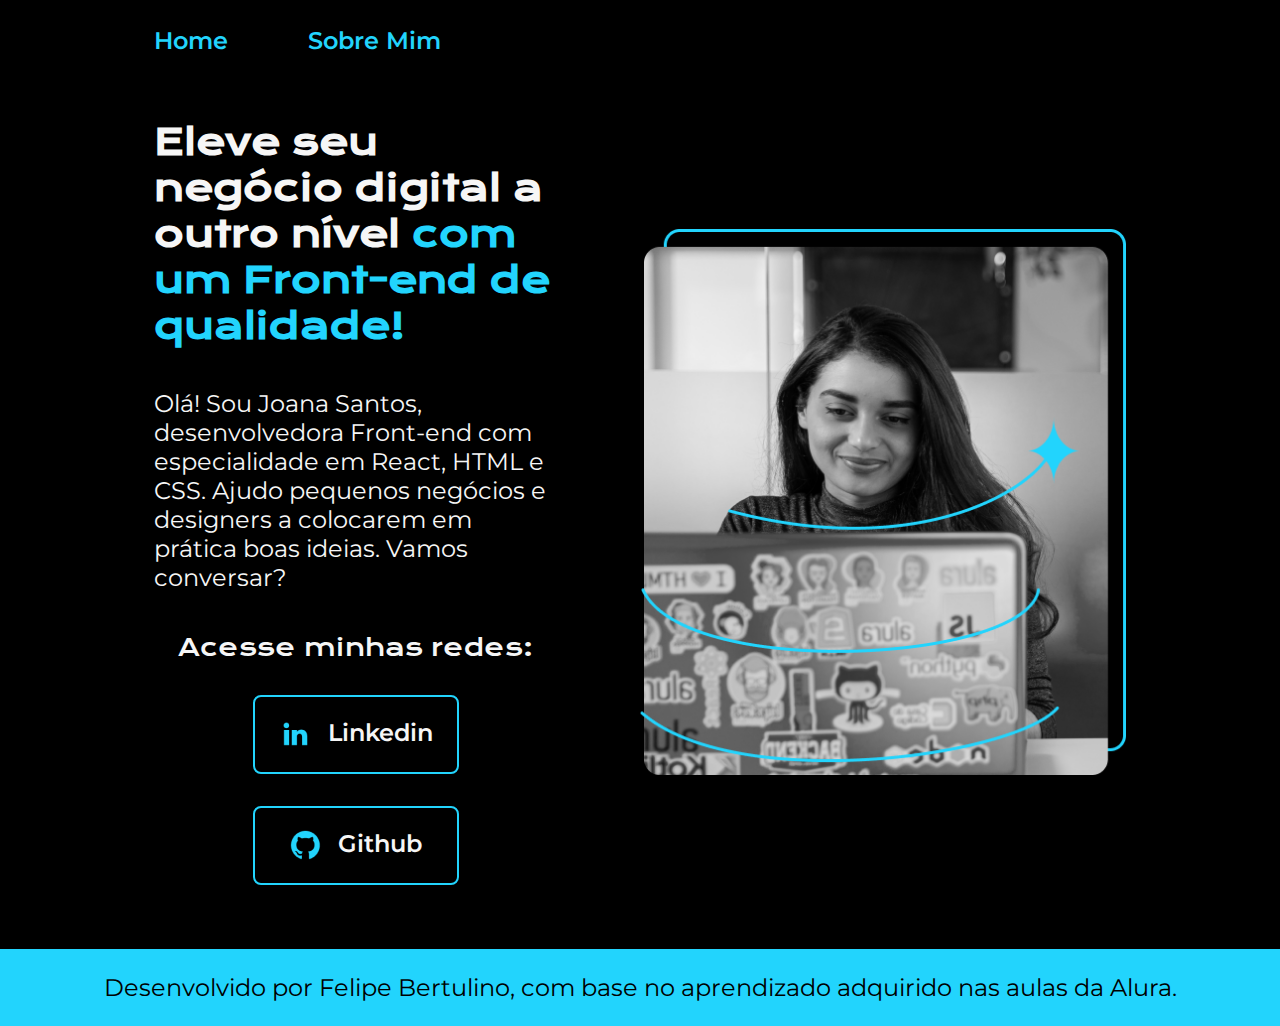
<file: HTML_CSS_Tags_Estrutura/index.html>
<!DOCTYPE html>
<html lang="pt-br">
<head>
    <meta charset="UTF-8">
    <meta name="viewport" content="width=device-width, initial-scale=1.0">
    <link rel="stylesheet" href="./styles/style.css">
    <title>Portfolio</title>
</head>
<body>
    <header class="cabecalho">
        <nav class="cabecalho__menu">
            <a href="index.html" class="cabecalho__menu__link">Home</a>
            <a href="about.html" class="cabecalho__menu__link">Sobre Mim</a>
        </nav>
    </header>
    <main class="apresentacao">
        <section class="apresentacao__conteudo">
            <h1 class="apresentacao__conteudo__titulo">Eleve seu negócio digital a outro nível <strong class = "titulo-destaque">com um Front-end de qualidade!</strong></h1>
            <p class="apresentacao__conteudo__texto">Olá! Sou Joana Santos, desenvolvedora Front-end com especialidade em React, HTML e CSS. Ajudo pequenos negócios e designers a colocarem em prática boas ideias. Vamos conversar?</p>
            <div class="apresentacao__links">
                <h2 class="apresentacao__links__subtitulo">Acesse minhas redes:</h2>
                <a class="apresentacao__links__navegacao" href="https://www.linkedin.com/in/felipebertulino/">
                    <img src="img/linkedin.png">Linkedin
                </a>
                <a class="apresentacao__links__navegacao" href="https://github.com/FelipeBert">
                    <img src="img/github.png">Github</a>
            </div>
        </section>
        <img class="apresentacao__imagem" src="img/study.png" alt="Foto da Joana Santos Programando">
    </main>
    <footer class="rodape">
        <p>Desenvolvido por Felipe Bertulino, com base no aprendizado adquirido nas aulas da Alura.</p>
    </footer>
</body>
</html>
</file>
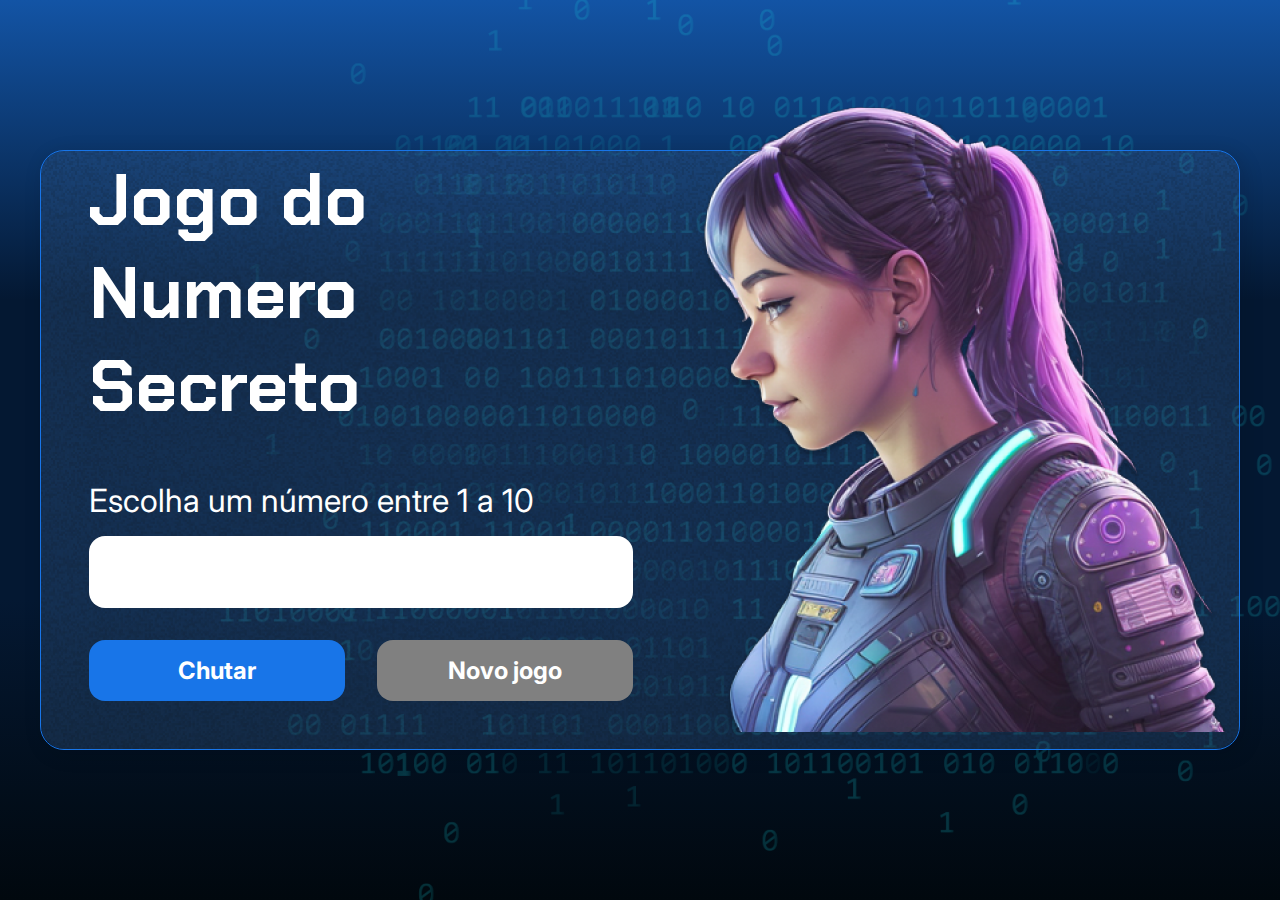
<file: Logica-De-Programação/index.html>
<!DOCTYPE html>
<html lang="pt-br">

<head>
    <meta charset="UTF-8">
    <meta name="viewport" content="width=device-width, initial-scale=1.0">
    <script src="https://code.responsivevoice.org/responsivevoice.js"></script>
    <link rel="preconnect" href="https://fonts.googleapis.com">
    <link rel="preconnect" href="https://fonts.gstatic.com" crossorigin>
    <link href="https://fonts.googleapis.com/css2?family=Chakra+Petch:wght@700&family=Inter:wght@400;700&display=swap"
        rel="stylesheet">
    <link rel="stylesheet" href="style.css">
    <title>JS Game</title>
</head>

<body>

    <div class="container">
        <div class="container__conteudo">
            <div class="container__informacoes">
                <div class="container__texto">
                    <h1>Adivinhe o <span class="container__texto-azul">numero secreto</span></h1>
                    <p class="texto__paragrafo">Escolha um número entre 1 a 10</p>
                </div>
                <input type="number" min="1" max="10" class="container__input">
                <div class="chute container__botoes">
                    <button onclick="verificarChute()" class="container__botao">Chutar</button>
                    <button onclick="reiniciarJogo()" id="reiniciar" class="container__botao" disabled>Novo jogo</button>
                </div>
            </div>
            <img src="./img/ia.png" alt="Uma pessoa olhando para a esquerda" class="container__imagem-pessoa" />
        </div>
    </div>
    <script src="app.js" defer></script>
</body>

</html>
</file>
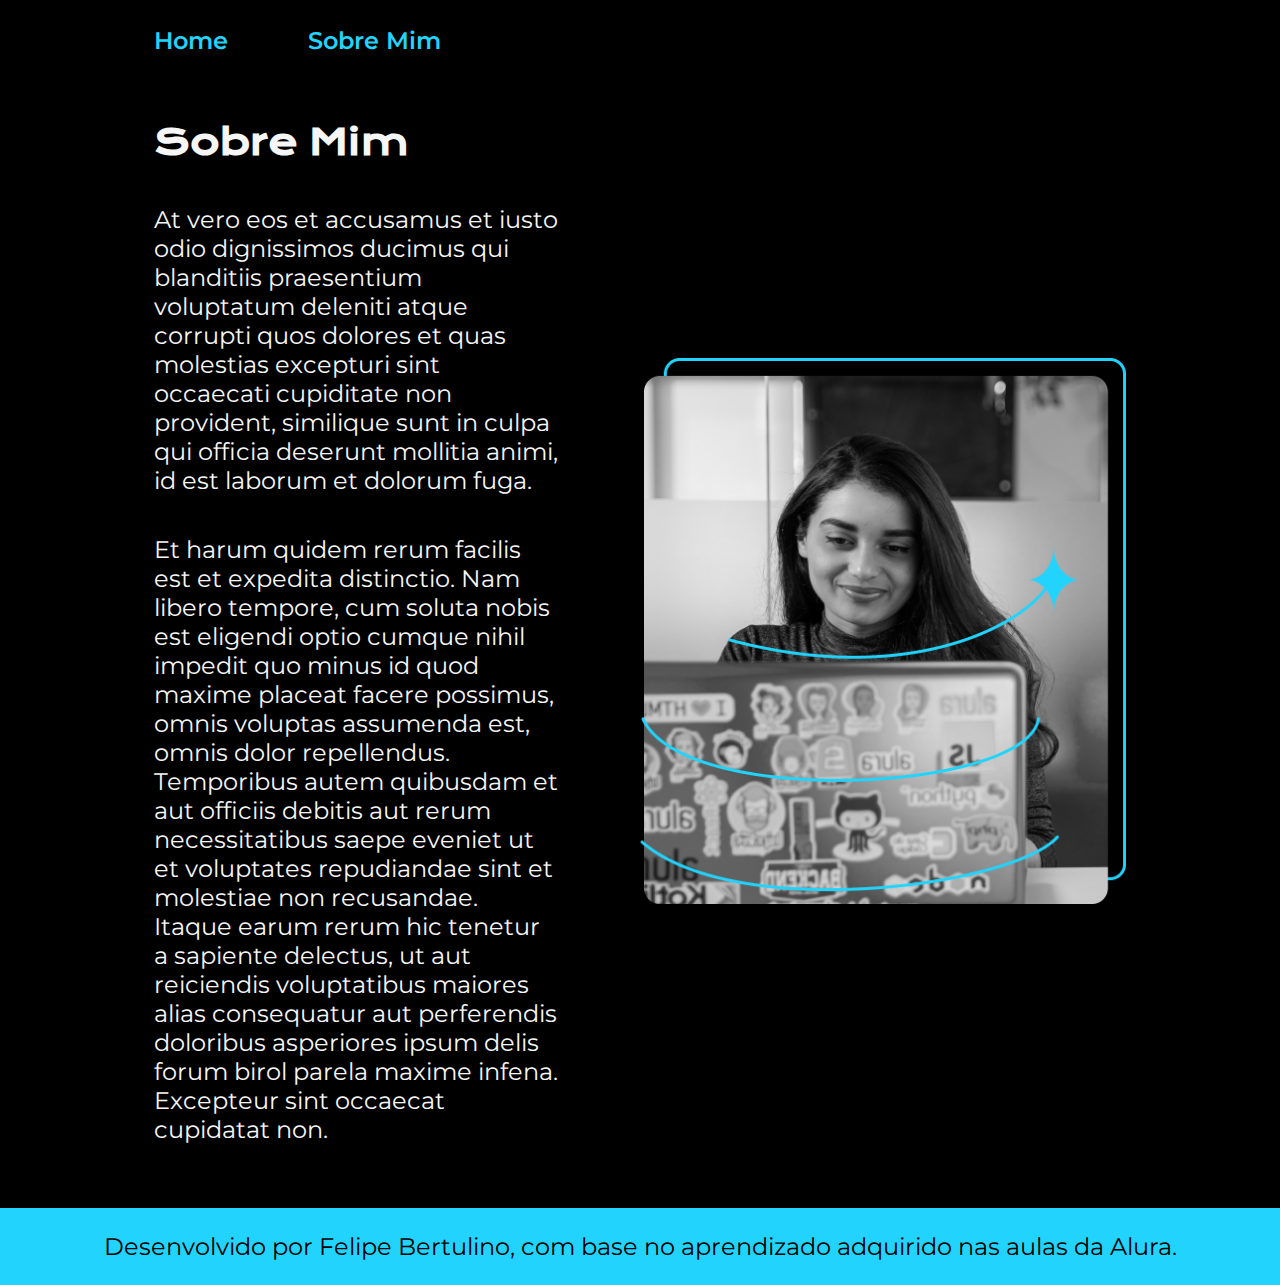
<file: HTML_CSS_Tags_Estrutura/about.html>
<!DOCTYPE html>
<html lang="pt-br">
<head>
    <meta charset="UTF-8">
    <meta name="viewport" content="width=device-width, initial-scale=1.0">
    <title>Sobre Mim</title>
    <link rel="stylesheet" href="./styles/style.css">
</head>
<body>
    <header class="cabecalho">
        <nav class="cabecalho__menu">
            <a href="index.html" class="cabecalho__menu__link">Home</a>
            <a href="about.html" class="cabecalho__menu__link">Sobre Mim</a>
        </nav>
    </header>
    <main class="apresentacao">
        <section class="apresentacao__conteudo">
            <h1 class="apresentacao__conteudo__titulo">Sobre Mim</h1>
            <p class="apresentacao__conteudo__texto">At vero eos et accusamus et iusto odio dignissimos ducimus qui blanditiis praesentium voluptatum deleniti
                atque corrupti quos dolores et quas molestias excepturi sint occaecati cupiditate non provident,
                similique sunt in culpa qui officia deserunt mollitia animi, id est laborum et dolorum fuga.</p>
            <p class="apresentacao__conteudo__texto"> Et harum quidem rerum facilis est et expedita distinctio. Nam libero tempore, cum soluta nobis est
                eligendi optio cumque nihil impedit quo minus id quod maxime placeat facere possimus, omnis voluptas
                assumenda est, omnis dolor repellendus. Temporibus autem quibusdam et aut officiis debitis aut rerum
                necessitatibus saepe eveniet ut et voluptates repudiandae sint et molestiae non recusandae. Itaque earum
                rerum hic tenetur a sapiente delectus, ut aut reiciendis voluptatibus maiores alias consequatur aut
                perferendis doloribus asperiores ipsum delis forum birol parela maxime infena. Excepteur sint occaecat
                cupidatat non.</p>
        </section>
        <img class="apresentacao__imagem" src="./img/study.png" alt="Foto da Joana Santos Programando">
    </main>
    <footer class="rodape">
        <p>Desenvolvido por Felipe Bertulino, com base no aprendizado adquirido nas aulas da Alura.</p>
    </footer>
</body>
</html>
</file>
<file: HTML_CSS_Tags_Estrutura/styles/style.css>
@import url('https://fonts.googleapis.com/css2?family=Krona+One&family=Montserrat:ital,wght@0,100..900;1,100..900&display=swap');
@import url('https://fonts.googleapis.com/css2?family=Montserrat:ital,wght@0,100..900;1,100..900&display=swap');

:root {
    --cor-primaria: #000000;
    --cor-secundaria: #F6F6F6;
    --cor-terciaria: #22D4FD;
    --cor-hover: #272727;

    --fonte-primaria: "Krona One", sans-serif;
    --fonte-secundaria: "Montserrat", sans-serif;
}

* {
    margin: 0;
    padding: 0;
}

body {
    box-sizing: border-box;
    background-color: var(--cor-primaria);
    color: var(--cor-secundaria);
}

.cabecalho {
    padding: 2% 0% 0% 12%;
}

.cabecalho__menu {
    display: flex;
    gap: 80px;
}

.cabecalho__menu__link {
    font-family: var(--fonte-secundaria);
    font-weight: 600;
    font-size: 1.5rem;
    color: var(--cor-terciaria);
    text-decoration: none;
}

.titulo-destaque {
    color: var(--cor-terciaria);
}

.apresentacao {
    padding: 5% 12%;
    display: flex;
    align-items: center;
    justify-content: space-between;
    gap: 82px;
}

.apresentacao__conteudo{
    width: 50%;
    display: flex;
    flex-direction: column;
    gap: 40px;
}

.apresentacao__conteudo__titulo{
    font-size: 2.25rem;
    font-family: var(--fonte-primaria);
}

.apresentacao__conteudo__texto{
    font-size: 1.5rem;
    font-family: var(--fonte-secundaria);
}

.apresentacao__links{
    display: flex;
    flex-direction: column;
    justify-content: space-between;
    align-items: center;
    gap: 32px;
}


.apresentacao__links__subtitulo{
    font-size: 1.5rem;
    font-family: var(--fonte-primaria);
    font-weight: 400;
}

.apresentacao__links__navegacao {
    display: flex;
    justify-content: center;
    gap: 16px;
    border: 2px solid var(--cor-terciaria);
    font-size: 1.5rem;
    width: 50%;
    text-align: center;
    border-radius: 8px;
    padding: 21.5px 0;
    text-decoration: none;
    color: var(--cor-secundaria);
    font-family: var(--fonte-secundaria);
    font-weight: 600;
}

.apresentacao__links__link:hover {
    background-color: var(--cor-hover);
}

.apresentacao__imagem {
    width: 50%;
}

.rodape {
    padding: 24px;
    color: var(--cor-primaria);
    background-color: var(--cor-terciaria);
    text-align: center;
    font-weight: 400;
    font-family: var(--fonte-secundaria);
    font-size: 1.5rem;
}

@media (max-width: 1200px) {

    .apresentacao {
        padding: 5%;
    }

    .apresentacao__conteudo {
        width: 100%;
    }

    .cabecalho {
        padding: 10%;
    }

    .cabecalho__menu {
        justify-content: center;
    }

    .apresentacao {
        flex-direction: column-reverse;
    }
}
</file>
<file: Logica-De-Programação/style.css>
* {
    box-sizing: border-box;
    margin: 0;
    padding: 0;
    color: white;
}

body {
    background: linear-gradient(#1354A5 0%, #041832 33.33%, #041832 66.67%, #01080E 100%);
    height: 100vh;
    display: flex;
    align-items: center;
    justify-content: center;
}


body::before {
    background-image: url("img/code.png");
    background-repeat: no-repeat;
    background-position: right;
    content: "";
    display: block;
    position: absolute;
    width: 100%;
    height: 100%;
    opacity: 0.4;
}

.container {
    width: 1200px;
    height: 600px;
    display: flex;
    align-items: center;
    justify-content: space-between;
    border-radius: 24px;
    border: 1px solid #1875E8;
    box-shadow: 4px 4px 20px 0px rgba(1, 8, 14, 0.15);
    background-image: url("img/Ruido.png");
    background-size: 100% 100%;
    position: relative;
}


.container__conteudo {
    display: flex;
    align-items: center;
    position: absolute;
    bottom: 0;
}

.container__informacoes {
    flex: 1;
    padding: 3rem;
}

.container__botao {
    border-radius: 16px;
    background: #1875E8;
    padding: 16px 24px;
    width: 100%;
    font-size: 24px;
    font-weight: 700;
    border: none;
    margin-top: 2rem;
}

button:disabled {
    background-color: gray;
}

.container__texto {
    margin: 16px 0 16px 0;
}

.container__texto-azul {
    color: #1875E8;
}

.container__input {
    width: 100%;
    height: 72px;
    border-radius: 16px;
    background-color: #FFF;
    border: none;
    color: #1875E8;
    padding: 2rem;
    font-size: 24px;
    font-weight: 700;
    font-family: 'Inter', sans-serif;
}

.container__botoes {
    display: flex;
    gap: 2em;
}

h1 {
    font-family: 'Chakra Petch', sans-serif;
    font-size: 72px;
    padding-bottom: 3rem;
}

p,
button {
    font-family: 'Inter', sans-serif;
}

.texto__paragrafo {
    font-size: 32px;
    font-weight: 400;
}
</file>
